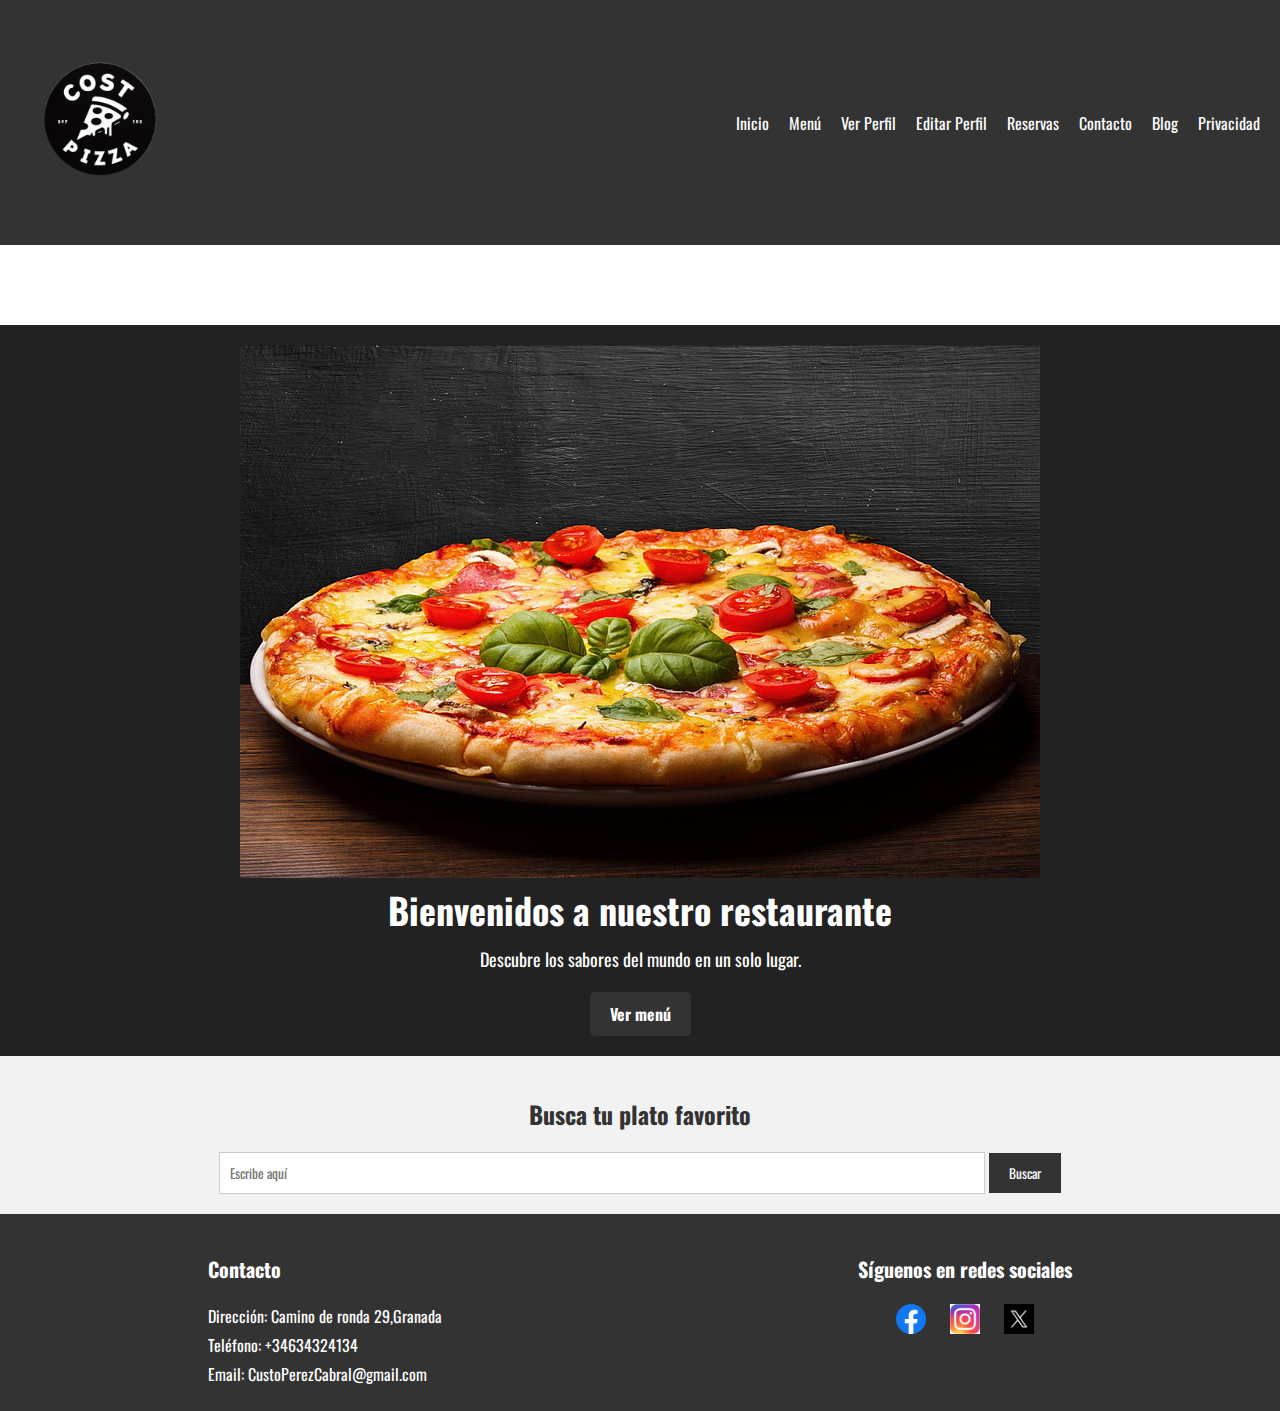
<file: index.html>
<!DOCTYPE html>
<html lang="es">
<head>
    <meta charset="UTF-8">
    <meta name="viewport" content="width=device-width, initial-scale=1.0">
    <title>PizzaCost</title>
    <link rel="stylesheet" href="styles.css">
</head>

<body>
    <header>
        <div class="logo">
            <img src="Fotos/logo.png" alt="Nombre de tu empresa">
        </div>
        <nav>
            <ul>
                <li><a href="index.html">Inicio</a></li>
                <li><a href="ecomerce.html">Menú</a></li>
                <li><a href="profile.html">Ver Perfil</a></li> 
                <li><a href="edit_profile.html">Editar Perfil</a></li> 
                <li><a href="#">Reservas</a></li>
                <li><a href="contact.html">Contacto</a></li>
                <li><a href="blog.html">Blog</a></li>
                <li><a href="privacy.html">Privacidad</a></li>
            </ul>
        </nav>
    </header>

    <div class="banner">
        <img src="Fotos/Piza1.png" alt="Banner de bienvenida">
        <div class="banner-caption">
            <h2>Bienvenidos a nuestro restaurante</h2>
            <p>Descubre los sabores del mundo en un solo lugar.</p>
            <a href="ecomerce.html">Ver menú</a>
        </div>
    </div>
    <div class="search">
        <h2>Busca tu plato favorito</h2>
        <input type="text" placeholder="Escribe aquí">
        <button>Buscar</button>
    </div>

    <footer>
        <div class="contact-info">
            <h3>Contacto</h3>
            <p>Dirección: Camino de ronda 29,Granada</p>
            <p>Teléfono: +34634324134</p>
            <p>Email: CustoPerezCabral@gmail.com</p>
        </div>
        <div class="social-links">
            <h3>Síguenos en redes sociales</h3>
            <a href="#"><img src="Fotos/facebook.png"></a>
            <a href="#"><img src="Fotos/instagram.jpg"></a>
            <a href="#"><img src="Fotos/x.jpeg"></a>
        </div>
    </footer>
</body>

</html>
</file>
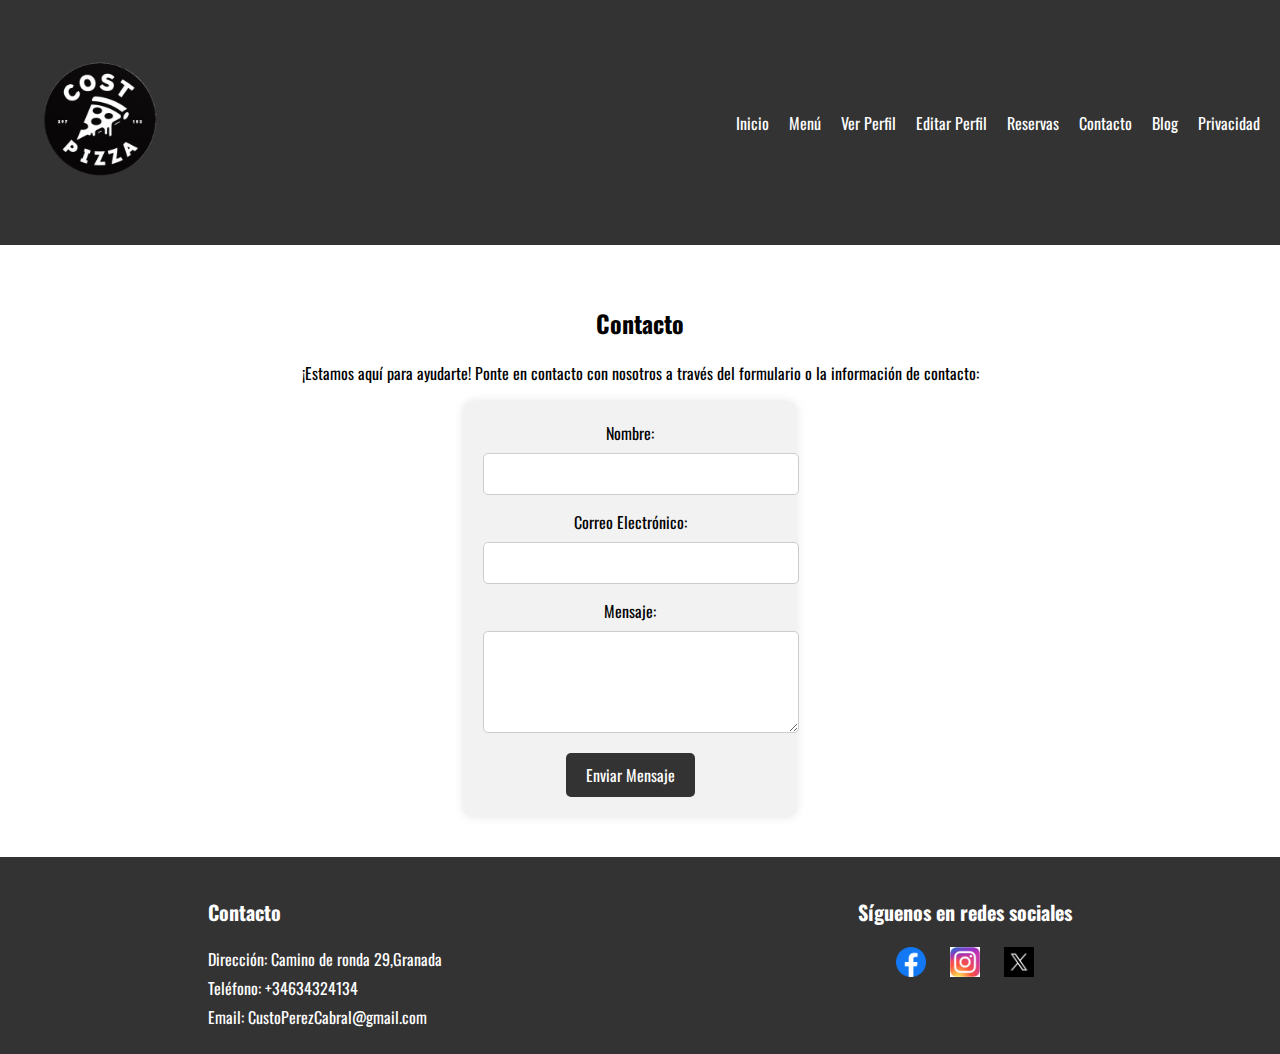
<file: contact.html>
<!DOCTYPE html>
<html lang="es">
<head>
    <meta charset="UTF-8">
    <meta name="viewport" content="width=device-width, initial-scale=1.0">
    <title>Contacto - PizzaCost</title>
    <link rel="stylesheet" href="styles.css">
</head>

<body>
    <header>
        <div class="logo">
            <img src="Fotos/logo.png" alt="Nombre de tu empresa">
        </div>
        <nav>
            <ul>
                <li><a href="index.html">Inicio</a></li>
                <li><a href="ecomerce.html">Menú</a></li>
                <li><a href="profile.html">Ver Perfil</a></li> 
                <li><a href="edit_profile.html">Editar Perfil</a></li> 
                <li><a href="#">Reservas</a></li>
                <li><a href="contact.html">Contacto</a></li>
                <li><a href="blog.html">Blog</a></li>
                <li><a href="privacy.html">Privacidad</a></li>
            </ul>
        </nav>
    </header>

    <div class="contact-page">
        <h2>Contacto</h2>
        <p>¡Estamos aquí para ayudarte! Ponte en contacto con nosotros a través del formulario o la información de contacto:</p>

        <div class="contact-container">
            <div class="contact-form">
                <form action="#" method="post">
                    <label for="nombre">Nombre:</label>
                    <input type="text" id="nombre" name="nombre" required>

                    <label for="email">Correo Electrónico:</label>
                    <input type="email" id="email" name="email" required>

                    <label for="mensaje">Mensaje:</label>
                    <textarea id="mensaje" name="mensaje" rows="4" required></textarea>

                    <button type="submit">Enviar Mensaje</button>
                </form>
            </div>

        </div>
    </div>

    <footer>
        <div class="contact-info">
            <h3>Contacto</h3>
            <p>Dirección: Camino de ronda 29,Granada</p>
            <p>Teléfono: +34634324134</p>
            <p>Email: CustoPerezCabral@gmail.com</p>
        </div>
        <div class="social-links">
            <h3>Síguenos en redes sociales</h3>
            <a href="#"><img src="Fotos/facebook.png"></a>
            <a href="#"><img src="Fotos/instagram.jpg"></a>
            <a href="#"><img src="Fotos/x.jpeg"></a>
        </div>
    </footer>
</body>

</html>
</file>
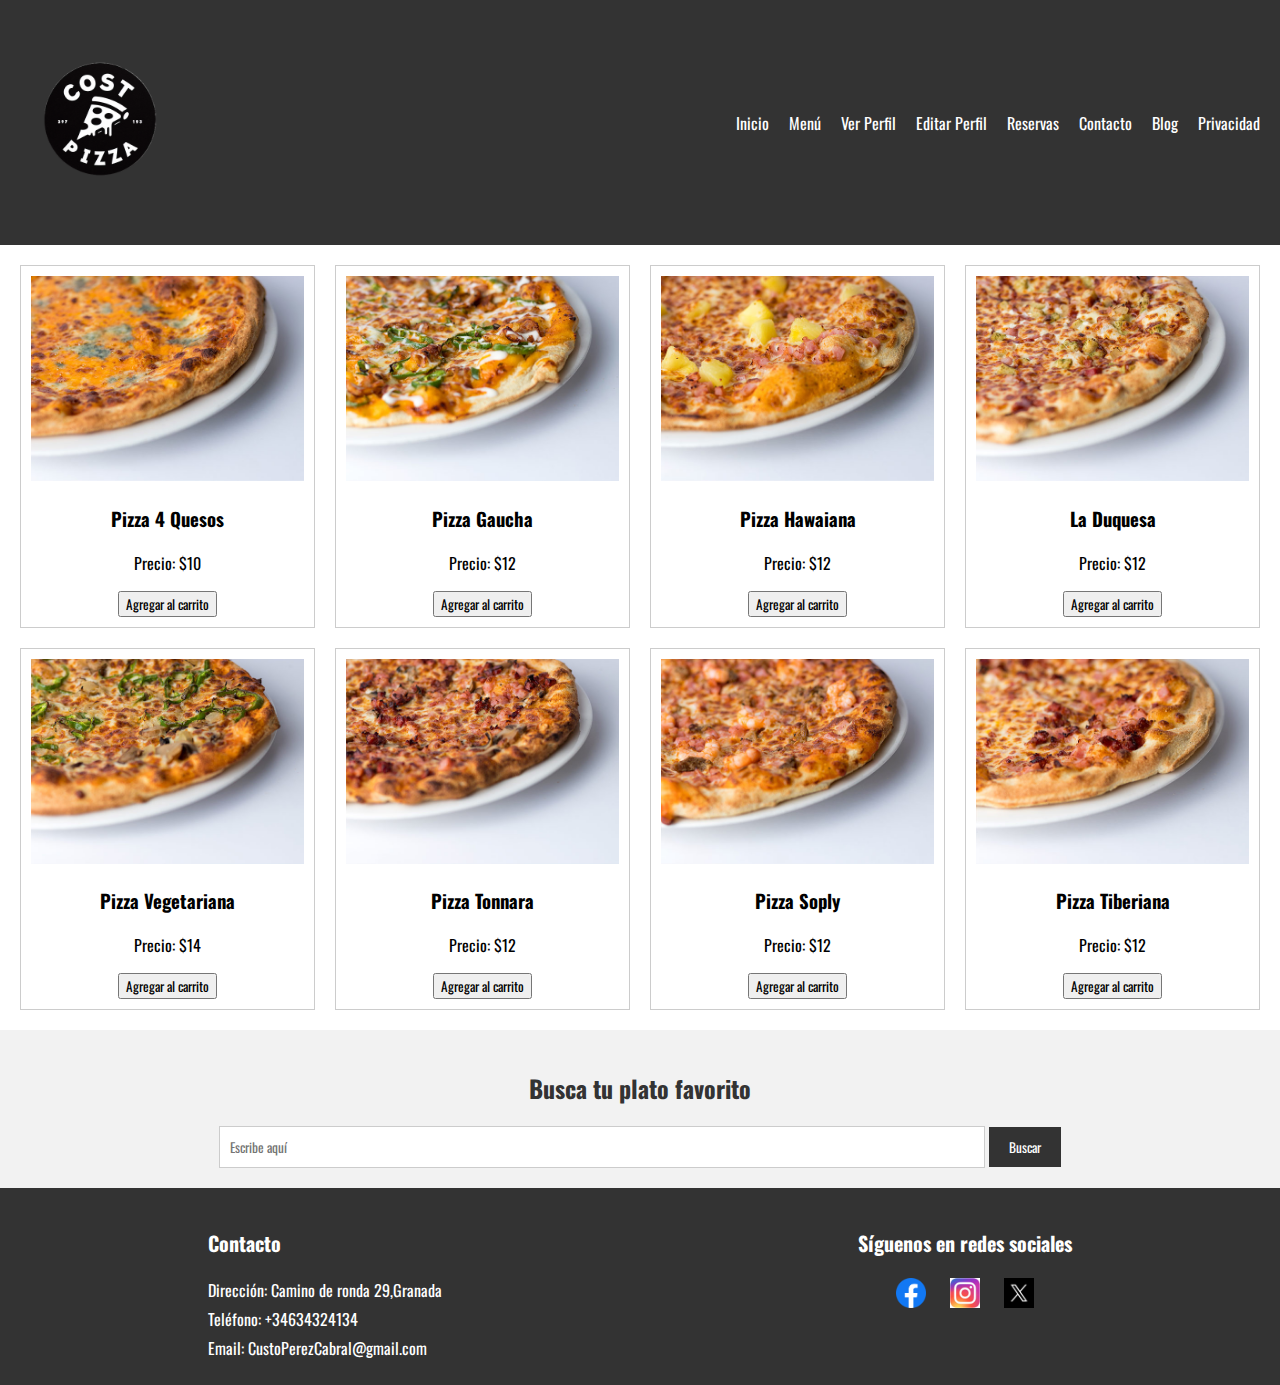
<file: ecomerce.html>
<!DOCTYPE html>
<html lang="es">
<head>
    <meta charset="UTF-8">
    <meta name="viewport" content="width=device-width, initial-scale=1.0">
    <title>PizzaCost</title>
    <link rel="stylesheet" href="styles.css">
</head>

<body>
    <header>
        <div class="logo">
            <img src="Fotos/logo.png" alt="Nombre de tu empresa">
        </div>
        <nav>
            <ul>
                <li><a href="index.html">Inicio</a></li>
                <li><a href="ecomerce.html">Menú</a></li>
                <li><a href="profile.html">Ver Perfil</a></li> 
                <li><a href="edit_profile.html">Editar Perfil</a></li> 
                <li><a href="#">Reservas</a></li>
                <li><a href="contact.html">Contacto</a></li>
                <li><a href="blog.html">Blog</a></li>
                <li><a href="privacy.html">Privacidad</a></li>
            </ul>
        </nav>
    </header>

    <div class="product-grid">
        <div class="product">
            <img src="Fotos/4quesos.jpg">
            <h3>Pizza 4 Quesos</h3>
            <p>Precio: $10</p>
            <button>Agregar al carrito</button>
        </div>
        <div class="product">
            <img src="Fotos/gaucha.jpg">
            <h3>Pizza Gaucha</h3>
            <p>Precio: $12</p>
            <button>Agregar al carrito</button>
        </div>
        <div class="product">
            <img src="Fotos/hawaiana.jpg">
            <h3>Pizza Hawaiana</h3>
            <p>Precio: $12</p>
            <button>Agregar al carrito</button>
        </div>
        <div class="product">
            <img src="Fotos/La duquesa.jpg">
            <h3>La Duquesa</h3>
            <p>Precio: $12</p>
            <button>Agregar al carrito</button>
        </div>
        <div class="product">
            <img src="Fotos/vegetariana.jpg">
            <h3>Pizza Vegetariana</h3>
            <p>Precio: $14</p>
            <button>Agregar al carrito</button>
        </div>
        <div class="product">
            <img src="Fotos/TONNARA.jpg">
            <h3>Pizza Tonnara</h3>
            <p>Precio: $12</p>
            <button>Agregar al carrito</button>
        </div>
        <div class="product">
            <img src="Fotos/soply.jpg">
            <h3>Pizza Soply</h3>
            <p>Precio: $12</p>
            <button>Agregar al carrito</button>
        </div>
        <div class="product">
            <img src="Fotos/tIBERIANA.jpg">
            <h3>Pizza Tiberiana</h3>
            <p>Precio: $12</p>
            <button>Agregar al carrito</button>
        </div>
        
    </div>

    <div class="search">
        <h2>Busca tu plato favorito</h2>
        <input type="text" placeholder="Escribe aquí">
        <button>Buscar</button>
    </div>

    <footer>
        <div class="contact-info">
            <h3>Contacto</h3>
            <p>Dirección: Camino de ronda 29,Granada</p>
            <p>Teléfono: +34634324134</p>
            <p>Email: CustoPerezCabral@gmail.com</p>
        </div>
        <div class="social-links">
            <h3>Síguenos en redes sociales</h3>
            <a href="#"><img src="Fotos/facebook.png"></a>
            <a href="#"><img src="Fotos/instagram.jpg"></a>
            <a href="#"><img src="Fotos/x.jpeg"></a>
        </div>
    </footer>
</body>

</html>
</file>
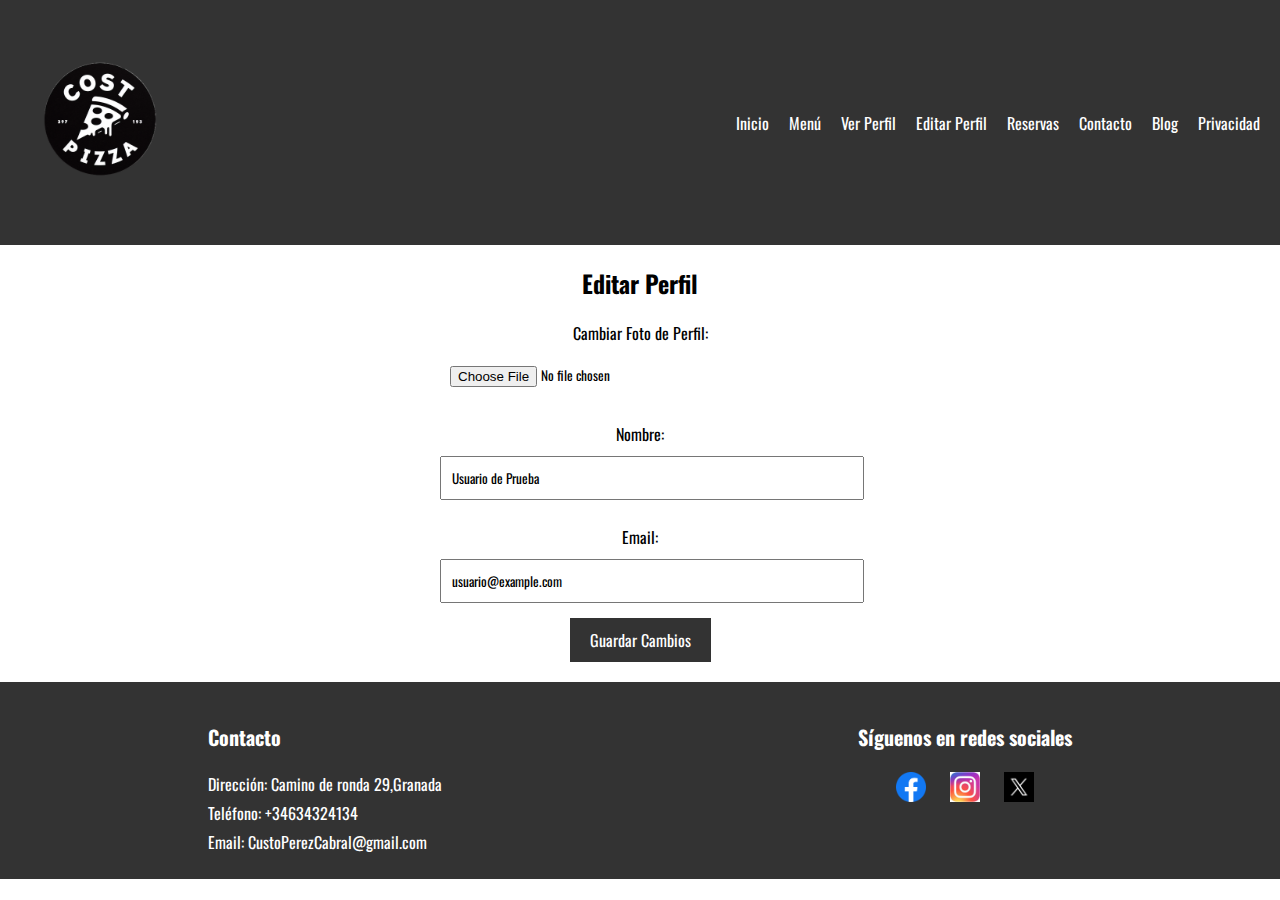
<file: edit_profile.html>
<!DOCTYPE html>
<html lang="es">

<head>
    <meta charset="UTF-8">
    <meta name="viewport" content="width=device-width, initial-scale=1.0">
    <title>Editar Perfil - PizzaCost</title>
    <link rel="stylesheet" href="styles.css">
</head>

<body>
    <header>
        <div class="logo">
            <img src="Fotos/logo.png" alt="Nombre de tu empresa">
        </div>
        <nav>
            <ul>
                <li><a href="index.html">Inicio</a></li>
                <li><a href="ecomerce.html">Menú</a></li>
                <li><a href="profile.html">Ver Perfil</a></li> 
                <li><a href="edit_profile.html">Editar Perfil</a></li> 
                <li><a href="#">Reservas</a></li>
                <li><a href="contact.html">Contacto</a></li>
                <li><a href="blog.html">Blog</a></li>
                <li><a href="privacy.html">Privacidad</a></li>
            </ul>
        </nav>
    </header>

    <div class="edit-profile">
        <h2>Editar Perfil</h2>
        <form>
            <label for="profile-image">Cambiar Foto de Perfil:</label>
            <input type="file" id="profile-image" name="profile-image" accept="image/*">

            <label for="user-name">Nombre:</label>
            <input type="text" id="user-name" name="user-name" value="Usuario de Prueba">

            <label for="user-email">Email:</label>
            <input type="email" id="user-email" name="user-email" value="usuario@example.com">


            <button type="submit">Guardar Cambios</button>
        </form>
    </div>

    <footer>
        <div class="contact-info">
            <h3>Contacto</h3>
            <p>Dirección: Camino de ronda 29,Granada</p>
            <p>Teléfono: +34634324134</p>
            <p>Email: CustoPerezCabral@gmail.com</p>
        </div>
        <div class="social-links">
            <h3>Síguenos en redes sociales</h3>
            <a href="#"><img src="Fotos/facebook.png"></a>
            <a href="#"><img src="Fotos/instagram.jpg"></a>
            <a href="#"><img src="Fotos/x.jpeg"></a>
        </div>
    </footer>
</body>

</html>
</file>
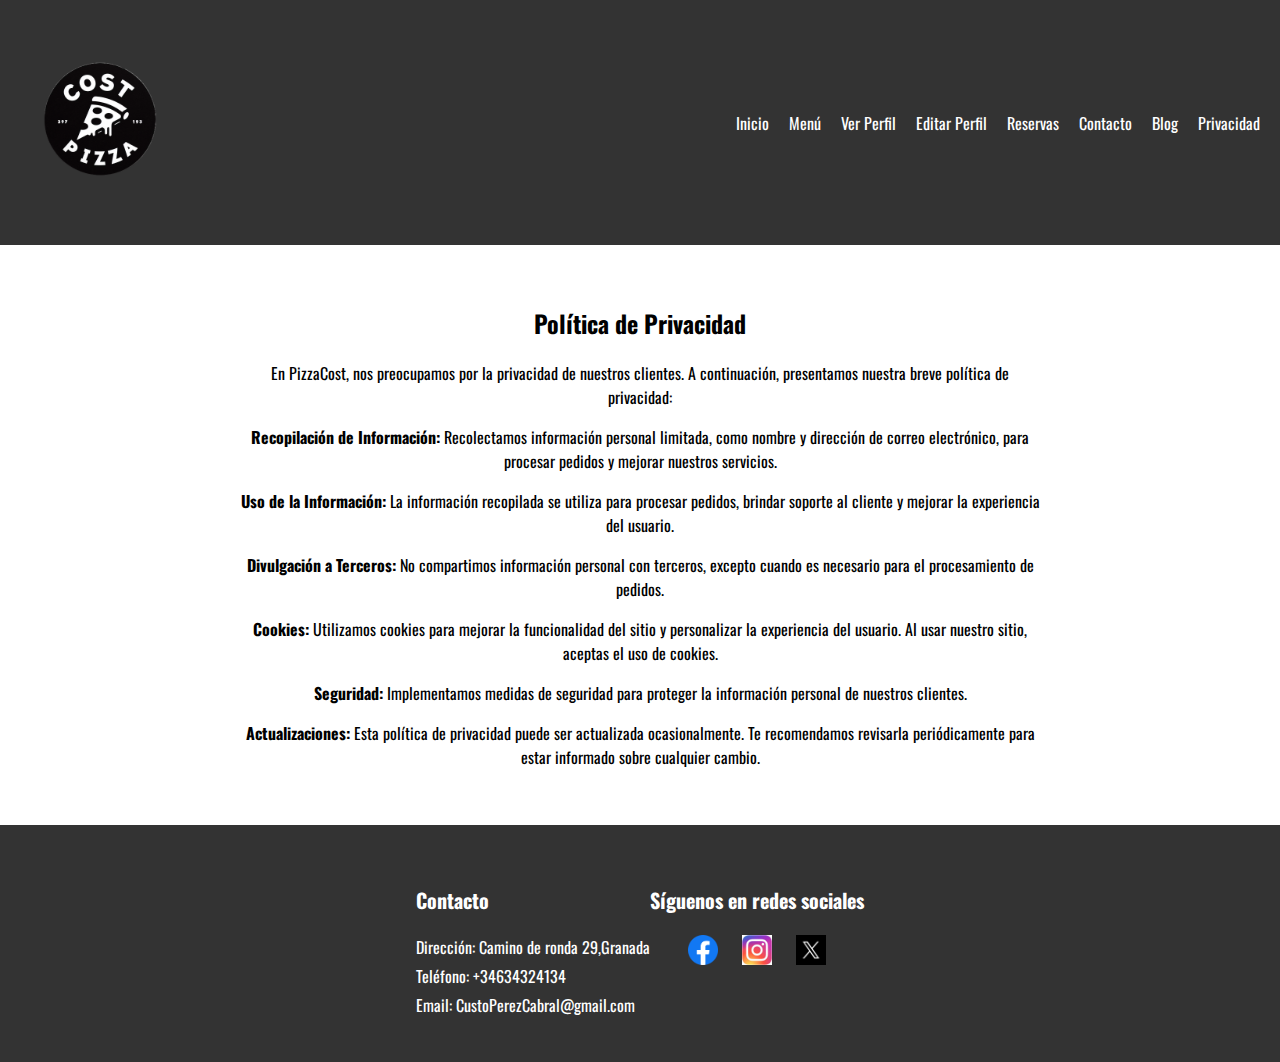
<file: privacy.html>
<!DOCTYPE html>
<html lang="es">

<head>
    <meta charset="UTF-8">
    <meta name="viewport" content="width=device-width, initial-scale=1.0">
    <title>Política de Privacidad - PizzaCost</title>
    <link rel="stylesheet" href="styles.css">
</head>

<body>
    <header>
        <div class="logo">
            <img src="Fotos/logo.png" alt="Nombre de tu empresa">
        </div>
        <nav>
            <ul>
                <li><a href="index.html">Inicio</a></li>
                <li><a href="ecomerce.html">Menú</a></li>
                <li><a href="profile.html">Ver Perfil</a></li>
                <li><a href="edit_profile.html">Editar Perfil</a></li>
                <li><a href="#">Reservas</a></li>
                <li><a href="contact.html">Contacto</a></li>
                <li><a href="blog.html">Blog</a></li>
                <li><a href="privacy.html">Privacidad</a></li>
            </ul>
        </nav>
    </header>

    <div class="privacy-page">
        <h2>Política de Privacidad</h2>

        <p>En PizzaCost, nos preocupamos por la privacidad de nuestros clientes. A continuación, presentamos nuestra
            breve política de privacidad:</p>

        <p><strong>Recopilación de Información:</strong> Recolectamos información personal limitada, como nombre y
            dirección de correo electrónico, para procesar pedidos y mejorar nuestros servicios.</p>

        <p><strong>Uso de la Información:</strong> La información recopilada se utiliza para procesar pedidos, brindar
            soporte al cliente y mejorar la experiencia del usuario.</p>

        <p><strong>Divulgación a Terceros:</strong> No compartimos información personal con terceros, excepto cuando es
            necesario para el procesamiento de pedidos.</p>

        <p><strong>Cookies:</strong> Utilizamos cookies para mejorar la funcionalidad del sitio y personalizar la
            experiencia del usuario. Al usar nuestro sitio, aceptas el uso de cookies.</p>

        <p><strong>Seguridad:</strong> Implementamos medidas de seguridad para proteger la información personal de
            nuestros clientes.</p>

        <p><strong>Actualizaciones:</strong> Esta política de privacidad puede ser actualizada ocasionalmente. Te
            recomendamos revisarla periódicamente para estar informado sobre cualquier cambio.</p>
    </div>

    <footer>
        <footer>
            <div class="contact-info">
                <h3>Contacto</h3>
                <p>Dirección: Camino de ronda 29,Granada</p>
                <p>Teléfono: +34634324134</p>
                <p>Email: CustoPerezCabral@gmail.com</p>
            </div>
            <div class="social-links">
                <h3>Síguenos en redes sociales</h3>
                <a href="#"><img src="Fotos/facebook.png"></a>
                <a href="#"><img src="Fotos/instagram.jpg"></a>
                <a href="#"><img src="Fotos/x.jpeg"></a>
            </div>
        </footer>
    </footer>
</body>

</html>
</file>
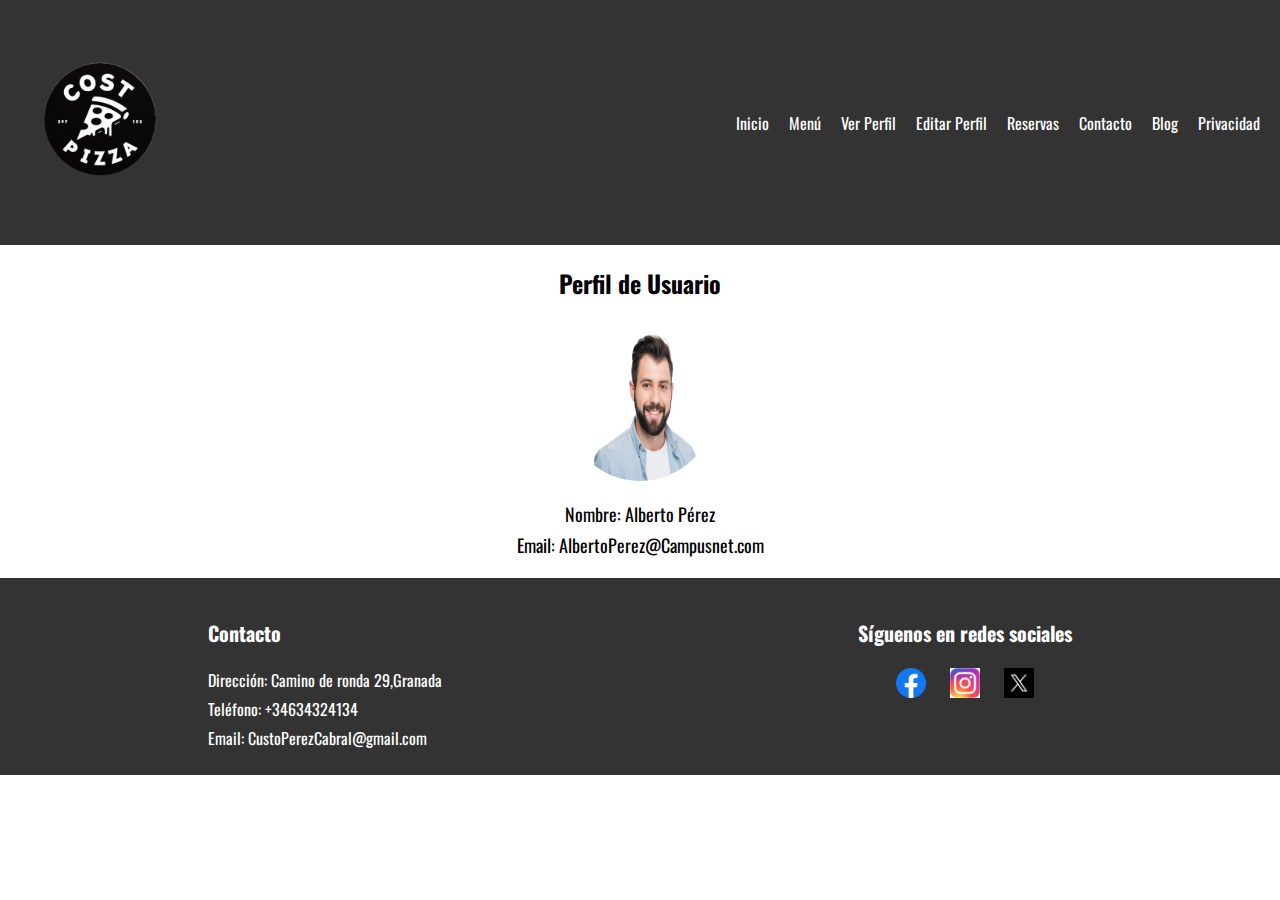
<file: profile.html>
<!DOCTYPE html>
<html lang="es">

<head>
    <meta charset="UTF-8">
    <meta name="viewport" content="width=device-width, initial-scale=1.0">
    <title>Perfil de Usuario - PizzaCost</title>
    <link rel="stylesheet" href="styles.css">
</head>

<body>
    <header>
        <div class="logo">
            <img src="Fotos/logo.png" alt="Nombre de tu empresa">
        </div>
        <nav>
            <ul>
                <li><a href="index.html">Inicio</a></li>
                <li><a href="ecomerce.html">Menú</a></li>
                <li><a href="profile.html">Ver Perfil</a></li> 
                <li><a href="edit_profile.html">Editar Perfil</a></li> 
                <li><a href="#">Reservas</a></li>
                <li><a href="contact.html">Contacto</a></li>
                <li><a href="blog.html">Blog</a></li>
                <li><a href="privacy.html">Privacidad</a></li>
            </ul>
        </nav>
    </header>

    <div class="user-profile">
        <h2>Perfil de Usuario</h2>
        <img src="FotoPerfil.jpg" alt="Foto de perfil">
        <p>Nombre: Alberto Pérez</p>
        <p>Email: AlbertoPerez@Campusnet.com</p>
    </div>

    <footer>
        <div class="contact-info">
            <h3>Contacto</h3>
            <p>Dirección: Camino de ronda 29,Granada</p>
            <p>Teléfono: +34634324134</p>
            <p>Email: CustoPerezCabral@gmail.com</p>
        </div>
        <div class="social-links">
            <h3>Síguenos en redes sociales</h3>
            <a href="#"><img src="Fotos/facebook.png"></a>
            <a href="#"><img src="Fotos/instagram.jpg"></a>
            <a href="#"><img src="Fotos/x.jpeg"></a>
        </div>
    </footer>
</body>

</html>
</file>
<file: styles.css>
@import url('https://fonts.googleapis.com/css2?family=Oswald:wght@600&display=swap');

* {
    font-family: 'Oswald';
}

body {
    margin: 0;
    padding: 0;
}

header {
    background-color: #333;
    color: #fff;
    padding: 20px 0;
    display: flex;
    justify-content: space-between;
    align-items: center;
}

.logo img {
    width: 200px;
    height: 200px;
    transition: transform 0.3s;
}

.logo img:hover {
    transform: rotate(360deg);
}

nav ul {
    list-style: none;
    margin: 0;
    padding: 0;
    display: flex;
}

nav li {
    margin-right: 20px;
}

nav a {
    text-decoration: none;
    color: #fff;
}

header+.banner {
    margin-top: 80px;
}

.banner {
    text-align: center;
    background: #222;
    color: #fff;
    padding: 20px 0;
}

.banner img {
    max-width: 100%;
    height: auto;
}

.banner-caption h2 {
    font-size: 36px;
    margin: 0;
}

.banner-caption p {
    font-size: 18px;
    margin: 10px 0;
}

.banner-caption a {
    display: inline-block;
    padding: 10px 20px;
    background-color: #333;
    color: #fff;
    text-decoration: none;
    border-radius: 5px;
    margin-top: 10px;
    font-weight: bold;
}

.search {
    background-color: #f2f2f2;
    padding: 20px;
    text-align: center;
}

.search h2 {
    font-size: 24px;
    color: #333;
}

.search input {
    width: 60%;
    padding: 10px;
    border: 1px solid #ccc;
}

.search button {
    padding: 10px 20px;
    background-color: #333;
    color: #fff;
    border: none;
    cursor: pointer;
}

footer {
    background-color: #333;
    color: #fff;
    padding: 20px 0;
    display: flex;
    justify-content: space-around;
}

.contact-info,
.social-links {
    text-align: center;
}

.contact-info h3,
.social-links h3 {
    font-size: 20px;
}

.contact-info p {
    margin: 5px 0;
}

.social-links a {
    margin: 10px;
}

.social-links img {
    width: 30px;
    height: 30px;
}
.product-grid {
    display: grid;
    grid-template-columns: repeat(4, 1fr);
    gap: 20px;
    margin: 20px;
}

.product {
    border: 1px solid #ccc;
    padding: 10px;
    text-align: center;
}

.product img {
    max-width: 100%;
    height: auto;
}
.user-profile {
    text-align: center;
    margin: 20px;
}

.user-profile img {
    width: 150px;
    height: 150px;
    border-radius: 50%;
    margin: 10px 0;
}

.user-profile p {
    font-size: 18px;
    margin: 5px;
}
.edit-profile {
    text-align: center;
    margin: 20px;
}

.edit-profile form {
    max-width: 400px;
    margin: 0 auto;
}

.edit-profile label {
    display: block;
    margin: 10px 0;
}

.edit-profile input {
    width: 100%;
    padding: 10px;
    margin-bottom: 15px;
}

.edit-profile button {
    padding: 10px 20px;
    background-color: #333;
    color: #fff;
    border: none;
    cursor: pointer;
    font-size: 16px;
}
.contact-page {
    text-align: center;
    padding: 40px;
}

.contact-container {
    display: flex;
    justify-content: space-around;
    align-items: center;
}

.contact-form {
    max-width: 400px;
    background-color: #f2f2f2;
    padding: 20px;
    border-radius: 10px;
    box-shadow: 0 0 10px rgba(0, 0, 0, 0.1);
    margin-right: 20px;
}

.contact-form label {
    display: block;
    margin-bottom: 8px;
}

.contact-form input,
.contact-form textarea {
    width: 100%;
    padding: 10px;
    margin-bottom: 15px;
    border: 1px solid #ccc;
    border-radius: 5px;
}

.contact-form button {
    padding: 10px 20px;
    background-color: #333;
    color: #fff;
    border: none;
    cursor: pointer;
    font-size: 16px;
    border-radius: 5px;
}

.contact-info {
    text-align: left;
    max-width: 300px;
}
.blog-page {
    text-align: center;
    padding: 40px;
}

.blog-previews {
    display: flex;
    justify-content: space-around;
    flex-wrap: wrap;
}

.blog-preview {
    max-width: 300px;
    background-color: #b8b5b5;
    padding: 20px;
    margin: 20px;
    border-radius: 10px;
    box-shadow: 0 0 10px rgba(0, 0, 0, 0.1);
    text-align: left;
    overflow: hidden;
    transition: transform 0.3s;
}

.blog-preview:hover {
    transform: scale(1.05);
}

.blog-preview img {
    width: 100%;
    height: auto;
    border-radius: 5px;
    margin-bottom: 10px;
}

.blog-preview-text {
    margin-top: 10px;
}

.blog-preview h3 {
    margin-bottom: 10px;
}

.blog-preview p {
    margin-bottom: 15px;
}

.blog-preview a {
    display: inline-block;
    padding: 10px 20px;
    background-color: #333;
    color: #fff;
    text-decoration: none;
    border-radius: 5px;
    font-weight: bold;
}

.blog-post {
    max-width: 800px;
    margin: 40px auto;
    text-align: left;
}

.blog-post h3 {
    margin-bottom: 20px;
    font-size: 36px;
}

.blog-post p {
    margin-bottom: 20px;
    font-size: 18px;
}

.blog-post img {
    width: 100%;
    height: auto;
    border-radius: 5px;
    margin-bottom: 20px;
}
.privacy-page {
    text-align: center;
    padding: 40px;
    max-width: 800px;
    margin: 0 auto;
}
</file>
